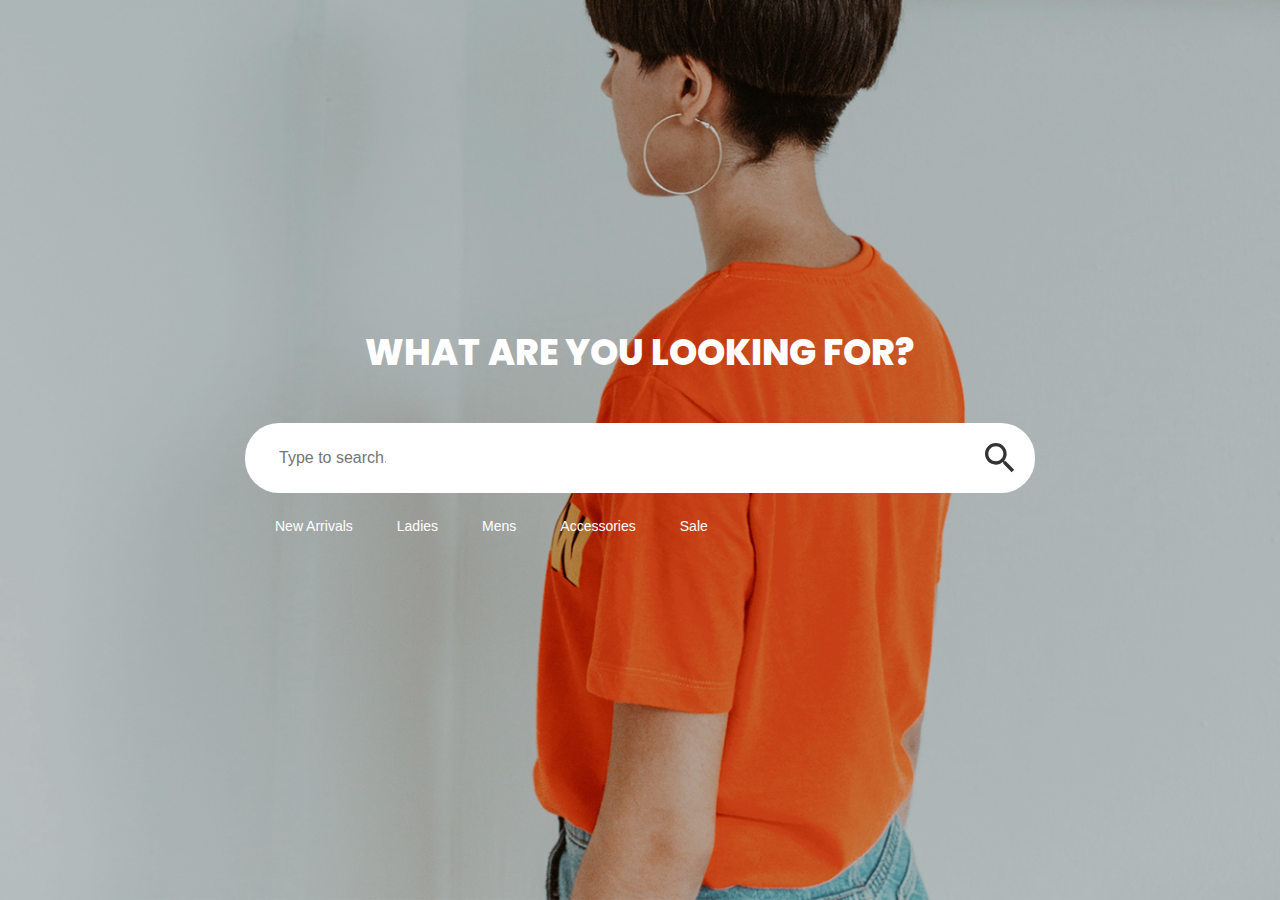
<file: colorlib-search-4/index.html>
<html>
  <head>
    <meta http-equiv="Content-Type" content="text/html; charset=UTF-8" />
    <meta name="viewport" content="width=device-width, initial-scale=1" />
    <meta http-equiv="X-UA-Compatible" content="IE=edge" />
    <meta name="author" content="colorlib.com">
    <link href="https://fonts.googleapis.com/css?family=Poppins:400,800" rel="stylesheet" />
    <link href="css/main.css" rel="stylesheet" />
  </head>
  <body>
    <div class="s004">
      <form>
        <fieldset>
          <legend>WHAT ARE YOU LOOKING FOR?</legend>
          <div class="inner-form">
            <div class="input-field">
              <input class="form-control" id="choices-text-preset-values" type="text" placeholder="Type to search..." />
              <button class="btn-search" type="button">
                <svg xmlns="http://www.w3.org/2000/svg" width="24" height="24" viewBox="0 0 24 24">
                  <path d="M15.5 14h-.79l-.28-.27C15.41 12.59 16 11.11 16 9.5 16 5.91 13.09 3 9.5 3S3 5.91 3 9.5 5.91 16 9.5 16c1.61 0 3.09-.59 4.23-1.57l.27.28v.79l5 4.99L20.49 19l-4.99-5zm-6 0C7.01 14 5 11.99 5 9.5S7.01 5 9.5 5 14 7.01 14 9.5 11.99 14 9.5 14z"></path>
                </svg>
              </button>
            </div>
          </div>
          <div class="suggestion-wrap">
            <span>New Arrivals</span>
            <span>Ladies</span>
            <span>Mens</span>
            <span>Accessories</span>
            <span>Sale</span>
          </div>
        </fieldset>
      </form>
    </div>
    <script src="js/extention/choices.js"></script>
    <script>
      var textPresetVal = new Choices('#choices-text-preset-values',
      {
        removeItemButton: true,
      });

    </script>
  </body><!-- This templates was made by Colorlib (https://colorlib.com) -->
</html>
</file>
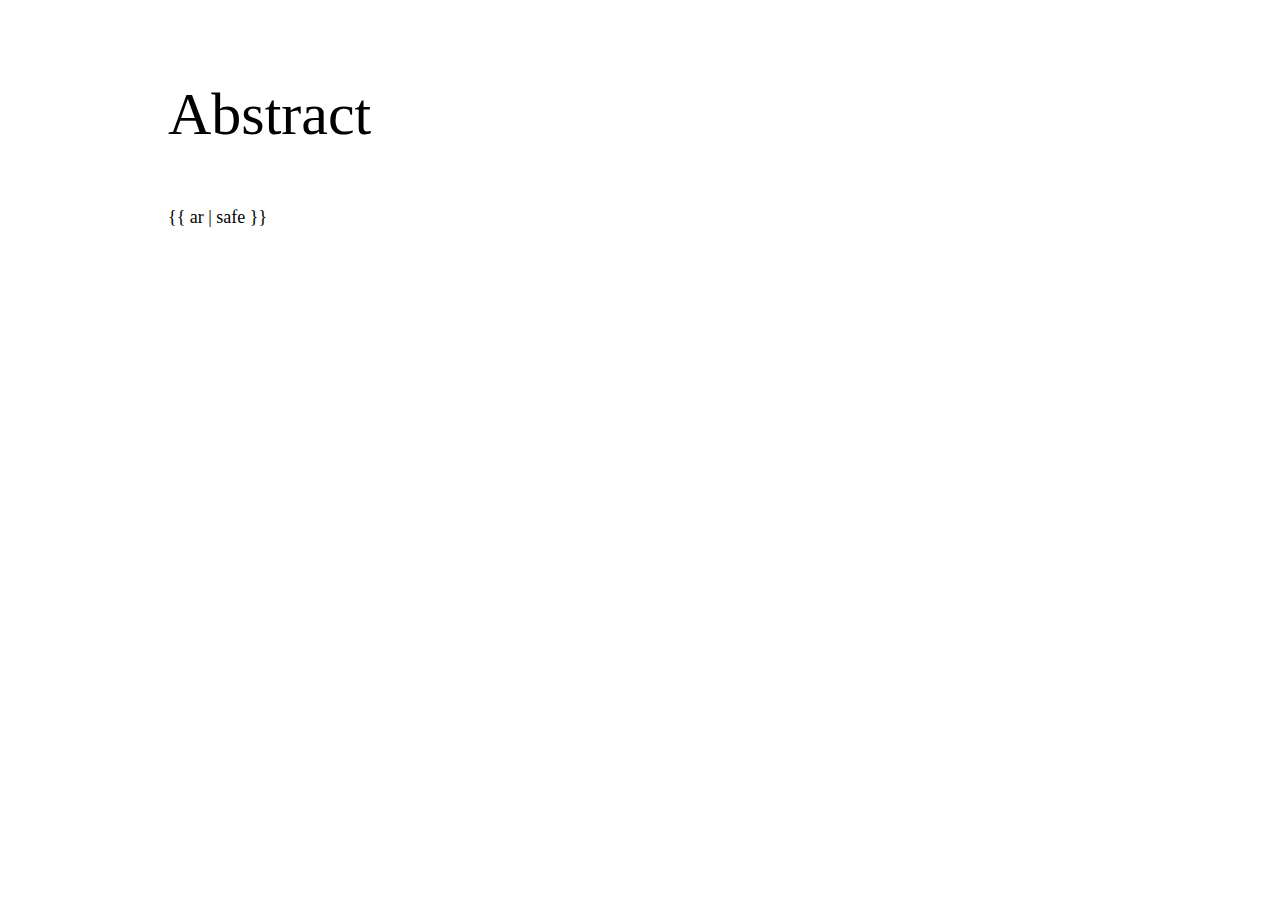
<file: article.html>
<!DOCTYPE html>
<html style="font-size: 16px;">

<head>
    <style class="u-style">
        .u-section-2 .u-layout-wrap-1 {
            margin: 40px auto 40px 0;
        }

        .u-section-2 .u-shape-2 {
            width: 168px;
            height: 168px;
            margin: -185px auto 7px 173px;
        }

        .u-section-2 .u-layout-cell-2 {
            min-height: 451px;
        }

        .u-section-2 .u-container-layout-2 {
            padding: 40px 150px 40px 160px;
        }

        .u-section-2 .u-text-1 {
            font-weight: 300;
            font-size: 3.75rem;
            margin: 0;
        }

        .u-section-2 .u-text-2 {
            line-height: 1.8;
            font-size: 1.125rem;
            margin: 52px 0 0;
        }
    </style>
</head>

<body class="u-body">
    <section class="u-align-center u-clearfix u-section-2" id="sec-360a">
        <div class="u-clearfix u-sheet u-valign-middle u-sheet-1">
            <div class="u-clearfix u-expanded-width u-gutter-0 u-layout-wrap u-layout-wrap-1">
                <div class="u-gutter-0 u-layout">

                    <div class="u-align-center u-container-style u-layout-cell u-size-30 u-layout-cell-2">
                        <div class="u-container-layout u-valign-middle u-container-layout-2">
                            <h2 class="u-custom-font u-font-montserrat u-text u-text-1">Abstract</h2>
                            <p class="u-text u-text-2">{{ ar | safe }}</p>

                        </div>
                    </div>
                </div>
            </div>
        </div>
    </section>
    <script>

    </script>

</body>

</html>
</file>
<file: colorlib-search-4/css/main.css>
html {
  line-height: 1.15;
  /* 1 */
  -ms-text-size-adjust: 100%;
  /* 2 */
  -webkit-text-size-adjust: 100%;
  /* 2 */
}

/* Sections
   ========================================================================== */
/**
 * Remove the margin in all browsers (opinionated).
 */
body {
  margin: 0;
}

/**
 * Add the correct display in IE 9-.
 */
article,
aside,
footer,
header,
nav,
section {
  display: block;
}

/**
 * Correct the font size and margin on `h1` elements within `section` and
 * `article` contexts in Chrome, Firefox, and Safari.
 */
h1 {
  font-size: 2em;
  margin: 0.67em 0;
}

/* Grouping content
   ========================================================================== */
/**
 * Add the correct display in IE 9-.
 * 1. Add the correct display in IE.
 */
figcaption,
figure,
main {
  /* 1 */
  display: block;
}

/**
 * Add the correct margin in IE 8.
 */
figure {
  margin: 1em 40px;
}

/**
 * 1. Add the correct box sizing in Firefox.
 * 2. Show the overflow in Edge and IE.
 */
hr {
  box-sizing: content-box;
  /* 1 */
  height: 0;
  /* 1 */
  overflow: visible;
  /* 2 */
}

/**
 * 1. Correct the inheritance and scaling of font size in all browsers.
 * 2. Correct the odd `em` font sizing in all browsers.
 */
pre {
  font-family: monospace, monospace;
  /* 1 */
  font-size: 1em;
  /* 2 */
}

/* Text-level semantics
   ========================================================================== */
/**
 * 1. Remove the gray background on active links in IE 10.
 * 2. Remove gaps in links underline in iOS 8+ and Safari 8+.
 */
a {
  background-color: transparent;
  /* 1 */
  -webkit-text-decoration-skip: objects;
  /* 2 */
}

/**
 * 1. Remove the bottom border in Chrome 57- and Firefox 39-.
 * 2. Add the correct text decoration in Chrome, Edge, IE, Opera, and Safari.
 */
abbr[title] {
  border-bottom: none;
  /* 1 */
  text-decoration: underline;
  /* 2 */
  text-decoration: underline dotted;
  /* 2 */
}

/**
 * Prevent the duplicate application of `bolder` by the next rule in Safari 6.
 */
b,
strong {
  font-weight: inherit;
}

/**
 * Add the correct font weight in Chrome, Edge, and Safari.
 */
b,
strong {
  font-weight: bolder;
}

/**
 * 1. Correct the inheritance and scaling of font size in all browsers.
 * 2. Correct the odd `em` font sizing in all browsers.
 */
code,
kbd,
samp {
  font-family: monospace, monospace;
  /* 1 */
  font-size: 1em;
  /* 2 */
}

/**
 * Add the correct font style in Android 4.3-.
 */
dfn {
  font-style: italic;
}

/**
 * Add the correct background and color in IE 9-.
 */
mark {
  background-color: #ff0;
  color: #000;
}

/**
 * Add the correct font size in all browsers.
 */
small {
  font-size: 80%;
}

/**
 * Prevent `sub` and `sup` elements from affecting the line height in
 * all browsers.
 */
sub,
sup {
  font-size: 75%;
  line-height: 0;
  position: relative;
  vertical-align: baseline;
}

sub {
  bottom: -0.25em;
}

sup {
  top: -0.5em;
}

/* Embedded content
   ========================================================================== */
/**
 * Add the correct display in IE 9-.
 */
audio,
video {
  display: inline-block;
}

/**
 * Add the correct display in iOS 4-7.
 */
audio:not([controls]) {
  display: none;
  height: 0;
}

/**
 * Remove the border on images inside links in IE 10-.
 */
img {
  border-style: none;
}

/**
 * Hide the overflow in IE.
 */
svg:not(:root) {
  overflow: hidden;
}

/* Forms
   ========================================================================== */
/**
 * 1. Change the font styles in all browsers (opinionated).
 * 2. Remove the margin in Firefox and Safari.
 */
button,
input,
optgroup,
select,
textarea {
  font-family: sans-serif;
  /* 1 */
  font-size: 100%;
  /* 1 */
  line-height: 1.15;
  /* 1 */
  margin: 0;
  /* 2 */
}

/**
 * Show the overflow in IE.
 * 1. Show the overflow in Edge.
 */
button,
input {
  /* 1 */
  overflow: visible;
}

/**
 * Remove the inheritance of text transform in Edge, Firefox, and IE.
 * 1. Remove the inheritance of text transform in Firefox.
 */
button,
select {
  /* 1 */
  text-transform: none;
}

/**
 * 1. Prevent a WebKit bug where (2) destroys native `audio` and `video`
 *    controls in Android 4.
 * 2. Correct the inability to style clickable types in iOS and Safari.
 */
button,
html [type="button"],
[type="reset"],
[type="submit"] {
  -webkit-appearance: button;
  /* 2 */
}

/**
 * Remove the inner border and padding in Firefox.
 */
button::-moz-focus-inner,
[type="button"]::-moz-focus-inner,
[type="reset"]::-moz-focus-inner,
[type="submit"]::-moz-focus-inner {
  border-style: none;
  padding: 0;
}

/**
 * Restore the focus styles unset by the previous rule.
 */
button:-moz-focusring,
[type="button"]:-moz-focusring,
[type="reset"]:-moz-focusring,
[type="submit"]:-moz-focusring {
  outline: 1px dotted ButtonText;
}

/**
 * Correct the padding in Firefox.
 */
fieldset {
  padding: 0.35em 0.75em 0.625em;
}

/**
 * 1. Correct the text wrapping in Edge and IE.
 * 2. Correct the color inheritance from `fieldset` elements in IE.
 * 3. Remove the padding so developers are not caught out when they zero out
 *    `fieldset` elements in all browsers.
 */
legend {
  box-sizing: border-box;
  /* 1 */
  color: inherit;
  /* 2 */
  display: table;
  /* 1 */
  max-width: 100%;
  /* 1 */
  padding: 0;
  /* 3 */
  white-space: normal;
  /* 1 */
}

/**
 * 1. Add the correct display in IE 9-.
 * 2. Add the correct vertical alignment in Chrome, Firefox, and Opera.
 */
progress {
  display: inline-block;
  /* 1 */
  vertical-align: baseline;
  /* 2 */
}

/**
 * Remove the default vertical scrollbar in IE.
 */
textarea {
  overflow: auto;
}

/**
 * 1. Add the correct box sizing in IE 10-.
 * 2. Remove the padding in IE 10-.
 */
[type="checkbox"],
[type="radio"] {
  box-sizing: border-box;
  /* 1 */
  padding: 0;
  /* 2 */
}

/**
 * Correct the cursor style of increment and decrement buttons in Chrome.
 */
[type="number"]::-webkit-inner-spin-button,
[type="number"]::-webkit-outer-spin-button {
  height: auto;
}

/**
 * 1. Correct the odd appearance in Chrome and Safari.
 * 2. Correct the outline style in Safari.
 */
[type="search"] {
  -webkit-appearance: textfield;
  /* 1 */
  outline-offset: -2px;
  /* 2 */
}

/**
 * Remove the inner padding and cancel buttons in Chrome and Safari on macOS.
 */
[type="search"]::-webkit-search-cancel-button,
[type="search"]::-webkit-search-decoration {
  -webkit-appearance: none;
}

/**
 * 1. Correct the inability to style clickable types in iOS and Safari.
 * 2. Change font properties to `inherit` in Safari.
 */
::-webkit-file-upload-button {
  -webkit-appearance: button;
  /* 1 */
  font: inherit;
  /* 2 */
}

/* Interactive
   ========================================================================== */
/*
 * Add the correct display in IE 9-.
 * 1. Add the correct display in Edge, IE, and Firefox.
 */
details,
menu {
  display: block;
}

/*
 * Add the correct display in all browsers.
 */
summary {
  display: list-item;
}

/* Scripting
   ========================================================================== */
/**
 * Add the correct display in IE 9-.
 */
canvas {
  display: inline-block;
}

/**
 * Add the correct display in IE.
 */
template {
  display: none;
}

/* Hidden
   ========================================================================== */
/**
 * Add the correct display in IE 10-.
 */
[hidden] {
  display: none;
}

html {
  height: 100%;
}

fieldset {
  margin: 0;
  padding: 0;
  -webkit-margin-start: 0;
  -webkit-margin-end: 0;
  -webkit-padding-before: 0;
  -webkit-padding-start: 0;
  -webkit-padding-end: 0;
  -webkit-padding-after: 0;
  border: 0;
}

legend {
  margin: 0;
  padding: 0;
  display: block;
  -webkit-padding-start: 0;
  -webkit-padding-end: 0;
}

/*===============================
=            Choices            =
===============================*/
.choices {
  position: relative;
  margin-bottom: 24px;
  font-size: 16px;
}

.choices:focus {
  outline: none;
}

.choices:last-child {
  margin-bottom: 0;
}

.choices.is-disabled .choices__inner, .choices.is-disabled .choices__input {
  background-color: #EAEAEA;
  cursor: not-allowed;
  -webkit-user-select: none;
     -moz-user-select: none;
      -ms-user-select: none;
          user-select: none;
}

.choices.is-disabled .choices__item {
  cursor: not-allowed;
}

.choices[data-type*="select-one"] {
  cursor: pointer;
}

.choices[data-type*="select-one"] .choices__inner {
  padding-bottom: 7.5px;
}

.choices[data-type*="select-one"] .choices__input {
  display: block;
  width: 100%;
  padding: 10px;
  border-bottom: 1px solid #DDDDDD;
  background-color: #FFFFFF;
  margin: 0;
}

.choices[data-type*="select-one"] .choices__button {
  background-image: url("../../icons/cross-inverse.svg");
  padding: 0;
  background-size: 8px;
  height: 100%;
  position: absolute;
  top: 50%;
  right: 0;
  margin-top: -10px;
  margin-right: 25px;
  height: 20px;
  width: 20px;
  border-radius: 10em;
  opacity: .5;
}

.choices[data-type*="select-one"] .choices__button:hover, .choices[data-type*="select-one"] .choices__button:focus {
  opacity: 1;
}

.choices[data-type*="select-one"] .choices__button:focus {
  box-shadow: 0px 0px 0px 2px #00BCD4;
}

.choices[data-type*="select-one"]:after {
  content: "";
  height: 0;
  width: 0;
  border-style: solid;
  border-color: #333333 transparent transparent transparent;
  border-width: 5px;
  position: absolute;
  right: 11.5px;
  top: 50%;
  margin-top: -2.5px;
  pointer-events: none;
}

.choices[data-type*="select-one"].is-open:after {
  border-color: transparent transparent #333333 transparent;
  margin-top: -7.5px;
}

.choices[data-type*="select-one"][dir="rtl"]:after {
  left: 11.5px;
  right: auto;
}

.choices[data-type*="select-one"][dir="rtl"] .choices__button {
  right: auto;
  left: 0;
  margin-left: 25px;
  margin-right: 0;
}

.choices[data-type*="select-multiple"] .choices__inner, .choices[data-type*="text"] .choices__inner {
  cursor: text;
}

.choices[data-type*="select-multiple"] .choices__button, .choices[data-type*="text"] .choices__button {
  position: relative;
  display: inline-block;
  margin-top: 0;
  margin-right: -4px;
  margin-bottom: 0;
  margin-left: 8px;
  padding-left: 16px;
  border-left: 1px solid #008fa1;
  background-image: url("../../icons/cross.svg");
  background-size: 8px;
  width: 8px;
  line-height: 1;
  opacity: .75;
}

.choices[data-type*="select-multiple"] .choices__button:hover, .choices[data-type*="select-multiple"] .choices__button:focus, .choices[data-type*="text"] .choices__button:hover, .choices[data-type*="text"] .choices__button:focus {
  opacity: 1;
}

.choices__inner {
  display: inline-block;
  vertical-align: top;
  width: 100%;
  background-color: #f9f9f9;
  padding: 7.5px 7.5px 3.75px;
  border: 1px solid #DDDDDD;
  border-radius: 2.5px;
  font-size: 14px;
  min-height: 44px;
  overflow: hidden;
}

.is-focused .choices__inner, .is-open .choices__inner {
  border-color: #b7b7b7;
}

.is-open .choices__inner {
  border-radius: 2.5px 2.5px 0 0;
}

.is-flipped.is-open .choices__inner {
  border-radius: 0 0 2.5px 2.5px;
}

.choices__list {
  margin: 0;
  padding-left: 0;
  list-style: none;
}

.choices__list--single {
  display: inline-block;
  padding: 4px 16px 4px 4px;
  width: 100%;
}

[dir="rtl"] .choices__list--single {
  padding-right: 4px;
  padding-left: 16px;
}

.choices__list--single .choices__item {
  width: 100%;
}

.choices__list--multiple {
  display: inline;
}

.choices__list--multiple .choices__item {
  display: inline-block;
  vertical-align: middle;
  border-radius: 20px;
  padding: 4px 10px;
  font-size: 12px;
  font-weight: 500;
  margin-right: 3.75px;
  margin-bottom: 3.75px;
  background-color: #00BCD4;
  border: 1px solid #00a5bb;
  color: #FFFFFF;
  word-break: break-all;
}

.choices__list--multiple .choices__item[data-deletable] {
  padding-right: 5px;
}

[dir="rtl"] .choices__list--multiple .choices__item {
  margin-right: 0;
  margin-left: 3.75px;
}

.choices__list--multiple .choices__item.is-highlighted {
  background-color: #00a5bb;
  border: 1px solid #008fa1;
}

.is-disabled .choices__list--multiple .choices__item {
  background-color: #aaaaaa;
  border: 1px solid #919191;
}

.choices__list--dropdown {
  display: none;
  z-index: 1;
  position: absolute;
  width: 100%;
  background-color: #FFFFFF;
  border: 1px solid #DDDDDD;
  top: 100%;
  margin-top: -1px;
  border-bottom-left-radius: 2.5px;
  border-bottom-right-radius: 2.5px;
  overflow: hidden;
  word-break: break-all;
}

.choices__list--dropdown.is-active {
  display: block;
}

.is-open .choices__list--dropdown {
  border-color: #b7b7b7;
}

.is-flipped .choices__list--dropdown {
  top: auto;
  bottom: 100%;
  margin-top: 0;
  margin-bottom: -1px;
  border-radius: .25rem .25rem 0 0;
}

.choices__list--dropdown .choices__list {
  position: relative;
  max-height: 300px;
  overflow: auto;
  -webkit-overflow-scrolling: touch;
  will-change: scroll-position;
}

.choices__list--dropdown .choices__item {
  position: relative;
  padding: 10px;
  font-size: 14px;
}

[dir="rtl"] .choices__list--dropdown .choices__item {
  text-align: right;
}

@media (min-width: 640px) {
  .choices__list--dropdown .choices__item--selectable {
    padding-right: 100px;
  }
  .choices__list--dropdown .choices__item--selectable:after {
    content: attr(data-select-text);
    font-size: 12px;
    opacity: 0;
    position: absolute;
    right: 10px;
    top: 50%;
    transform: translateY(-50%);
  }
  [dir="rtl"] .choices__list--dropdown .choices__item--selectable {
    text-align: right;
    padding-left: 100px;
    padding-right: 10px;
  }
  [dir="rtl"] .choices__list--dropdown .choices__item--selectable:after {
    right: auto;
    left: 10px;
  }
}

.choices__list--dropdown .choices__item--selectable.is-highlighted {
  background-color: #f2f2f2;
}

.choices__list--dropdown .choices__item--selectable.is-highlighted:after {
  opacity: .5;
}

.choices__item {
  cursor: default;
}

.choices__item--selectable {
  cursor: pointer;
}

.choices__item--disabled {
  cursor: not-allowed;
  -webkit-user-select: none;
     -moz-user-select: none;
      -ms-user-select: none;
          user-select: none;
  opacity: .5;
}

.choices__heading {
  font-weight: 600;
  font-size: 12px;
  padding: 10px;
  border-bottom: 1px solid #f7f7f7;
  color: gray;
}

.choices__button {
  text-indent: -9999px;
  -webkit-appearance: none;
  -moz-appearance: none;
       appearance: none;
  border: 0;
  background-color: transparent;
  background-repeat: no-repeat;
  background-position: center;
  cursor: pointer;
}

.choices__button:focus {
  outline: none;
}

.choices__input {
  display: inline-block;
  vertical-align: baseline;
  background-color: #f9f9f9;
  font-size: 14px;
  margin-bottom: 5px;
  border: 0;
  border-radius: 0;
  max-width: 100%;
  padding: 4px 0 4px 2px;
}

.choices__input:focus {
  outline: 0;
}

[dir="rtl"] .choices__input {
  padding-right: 2px;
  padding-left: 0;
}

.choices__placeholder {
  opacity: .5;
}

/*=====  End of Choices  ======*/
* {
  box-sizing: border-box;
}

.s004 {
  min-height: 100vh;
  display: -ms-flexbox;
  display: flex;
  -ms-flex-pack: center;
      justify-content: center;
  -ms-flex-align: center;
      align-items: center;
  font-family: 'Poppins', sans-serif;
  background: url("../images/Searchs_004.png");
  background-size: cover;
  background-position: center center;
  padding: 15px;
}

.s004 form {
  width: 100%;
  max-width: 790px;
}

.s004 form legend {
  font-size: 36px;
  color: #fff;
  font-weight: 800;
  text-align: center;
  margin-bottom: 50px;
}

.s004 form .inner-form {
  width: 100%;
  margin-bottom: 17px;
}

.s004 form .inner-form .input-field {
  width: 100%;
  position: relative;
}

.s004 form .inner-form .input-field .choices {
  margin-bottom: 0;
}

.s004 form .inner-form .input-field .choices .choices__inner {
  min-height: 70px;
  width: 100%;
  background: transparent;
  border: 0;
  background: #fff;
  display: block;
  width: 100%;
  padding: 10px 70px 10px 32px;
  font-size: 18px;
  color: #666;
  border-radius: 34px;
  display: -ms-flexbox;
  display: flex;
  -ms-flex-wrap: wrap;
      flex-wrap: wrap;
  -ms-flex-align: center;
      align-items: center;
}

.s004 form .inner-form .input-field .choices .choices__inner .choices__list .choices__item {
  background: #e7e7e7;
  color: #333;
  line-height: 33px;
  border: 0;
  padding: 0 20px;
  font-size: 16px;
}

.s004 form .inner-form .input-field .choices .choices__inner .choices__list .choices__item .choices__button {
  border-left: 0;
  color: #b2b2b2;
  background-image: url(../images/icons/close.svg);
  background-size: 14px auto;
  padding-left: 0;
  opacity: .3;
  transition: all .2s ease-out, color .2s ease-out;
}

.s004 form .inner-form .input-field .choices .choices__inner .choices__list .choices__item .choices__button:hover {
  opacity: 1;
}

.s004 form .inner-form .input-field .choices .choices__inner .choices__input {
  font-size: 16px;
  color: #333;
  background-color: transparent;
  margin-bottom: 0;
}

.s004 form .inner-form .input-field .choices .choices__list--dropdown {
  background: transparent;
  font-size: 16px;
  color: #fff;
  border: 0;
  padding: 0 32px;
}

.s004 form .inner-form .input-field .choices .choices__list--dropdown .choices__item {
  font-size: 13px;
  height: 25px;
  line-height: 1.3;
  padding: 0;
  padding-top: 5px;
  opacity: .7;
}

.s004 form .inner-form .input-field .btn-search {
  width: 70px;
  display: -ms-flexbox;
  display: flex;
  -ms-flex-align: center;
      align-items: center;
  position: absolute;
  right: 0;
  top: 0;
  height: 100%;
  background: transparent;
  border: 0;
  padding: 0;
  cursor: pointer;
  display: flex;
  -ms-flex-pack: center;
      justify-content: center;
  align-items: center;
}

.s004 form .inner-form .input-field .btn-search svg {
  fill: #333;
  width: 40px;
  height: 40px;
  transition: all .2s ease-out, color .2s ease-out;
}

.s004 form .inner-form .input-field .btn-search:hover, .s004 form .inner-form .input-field .btn-search:focus {
  outline: 0;
  box-shadow: none;
}

.s004 form .inner-form .input-field .btn-search:hover svg, .s004 form .inner-form .input-field .btn-search:focus svg {
  fill: #000;
}

.s004 form .suggestion-wrap {
  padding: 0 15px;
}

.s004 form .suggestion-wrap span {
  font-size: 14px;
  font-family: 'Helvetica', sans-serif;
  display: inline-block;
  padding: 0 15px;
  line-height: 32px;
  color: #fff;
  border-radius: 16px;
  margin-right: 10px;
  margin-bottom: 10px;
}
</file>
